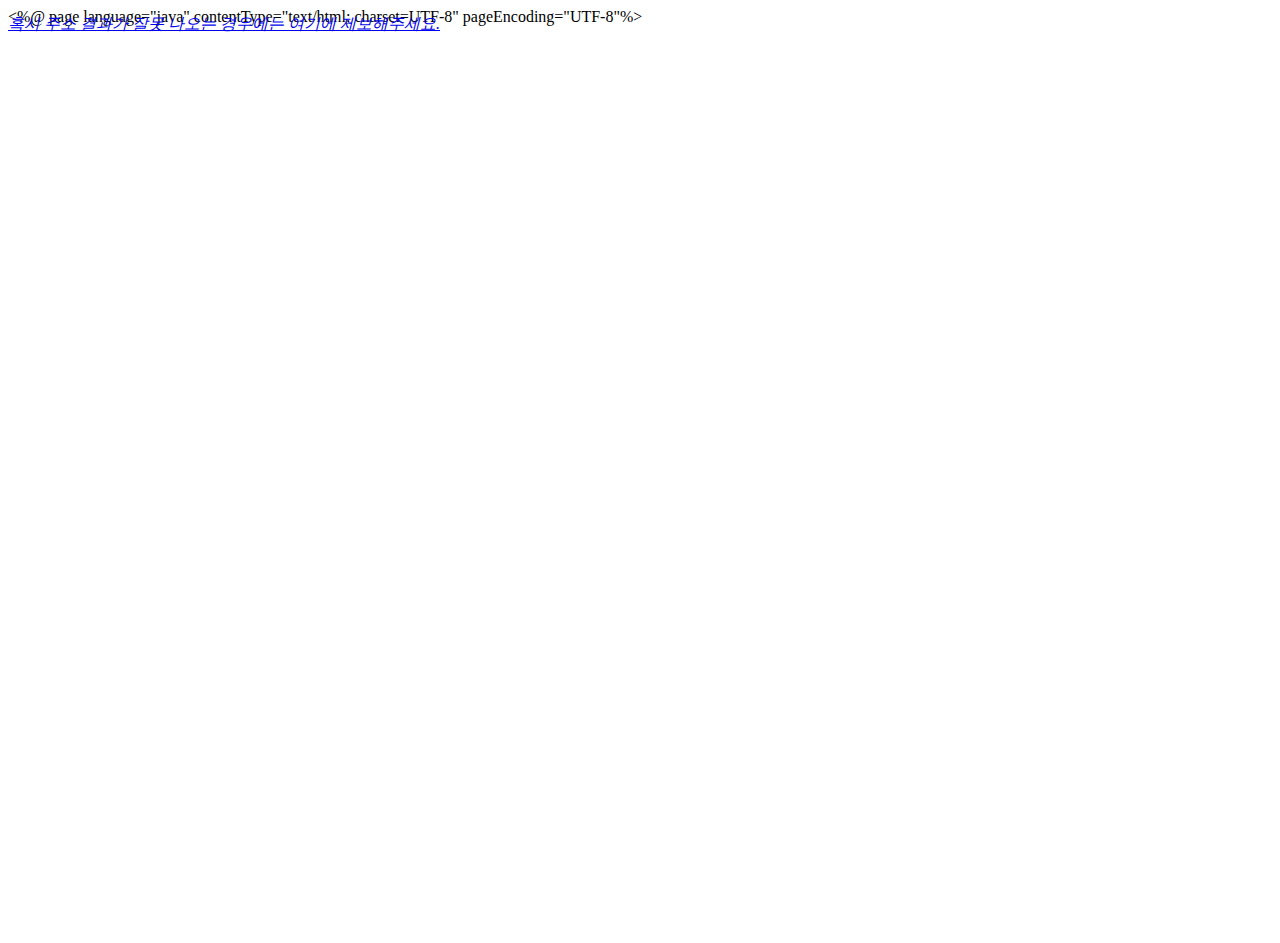
<file: src/main/resources/templates/address.html>
<%@ page language="java" contentType="text/html; charset=UTF-8" pageEncoding="UTF-8"%>
<!--<!DOCTYPE html>-->
<html>
<head>
    <meta charset="utf-8">
    <title>주소로 장소 표시하기</title>

</head>
<body>
<p style="margin-top:-12px">
    <em class="link">
        <a href="javascript:void(0);" onclick="window.open('http://fiy.daum.net/fiy/map/CsGeneral.daum', '_blank', 'width=981, height=650')">
            혹시 주소 결과가 잘못 나오는 경우에는 여기에 제보해주세요.
        </a>
    </em>
</p>
<div id="map" style="width:100%;height:100%;"></div>

<script type="text/javascript" src="//dapi.kakao.com/v2/maps/sdk.js?appkey=c00080a86c086a8578cf3f90e9e6a96d&libraries=services"></script>
<script>
    var mapContainer = document.getElementById('map'), // 지도를 표시할 div
        mapOption = {
            center: new kakao.maps.LatLng(33.450701, 126.570667), // 지도의 중심좌표
            level: 3 // 지도의 확대 레벨
        };

    // 지도를 생성합니다
    var map = new kakao.maps.Map(mapContainer, mapOption);

    // 주소-좌표 변환 객체를 생성합니다
    var geocoder = new kakao.maps.services.Geocoder();

    // 주소로 좌표를 검색합니다
    geocoder.addressSearch('경기도 시흥시 은행고길 85', function(result, status) {

        // 정상적으로 검색이 완료됐으면
        if (status === kakao.maps.services.Status.OK) {

            var coords = new kakao.maps.LatLng(result[0].y, result[0].x);

            // 결과값으로 받은 위치를 마커로 표시합니다
            var marker = new kakao.maps.Marker({
                map: map,
                position: coords
            });

            // 인포윈도우로 장소에 대한 설명을 표시합니다
            var infowindow = new kakao.maps.InfoWindow({
                content: '<div style="width:150px;text-align:center;padding:6px 0;">다빈이집</div>'
            });
            infowindow.open(map, marker);

            // 지도의 중심을 결과값으로 받은 위치로 이동시킵니다
            map.setCenter(coords);
        }
    });


    geocoder.addressSearch('서울특별시 성미산로 26길 40', function(result, status) {

        // 정상적으로 검색이 완료됐으면
        if (status === kakao.maps.services.Status.OK) {

            var coords = new kakao.maps.LatLng(result[0].y, result[0].x);

            // 결과값으로 받은 위치를 마커로 표시합니다
            var marker = new kakao.maps.Marker({
                map: map,
                position: coords
            });

            // 인포윈도우로 장소에 대한 설명을 표시합니다
            var infowindow = new kakao.maps.InfoWindow({
                content: '<div style="width:150px;text-align:center;padding:6px 0;">미누네집</div>'
            });
            infowindow.open(map, marker);

            // 지도의 중심을 결과값으로 받은 위치로 이동시킵니다
            map.setCenter(coords);
        }
    });

    geocoder.addressSearch('경기도 김포시 풍무동', function(result, status) {

        // 정상적으로 검색이 완료됐으면
        if (status === kakao.maps.services.Status.OK) {

            var coords = new kakao.maps.LatLng(result[0].y, result[0].x);

            // 결과값으로 받은 위치를 마커로 표시합니다
            var marker = new kakao.maps.Marker({
                map: map,
                position: coords
            });

            // 인포윈도우로 장소에 대한 설명을 표시합니다
            var infowindow = new kakao.maps.InfoWindow({
                content: '<div style="width:150px;text-align:center;padding:6px 0;">지서니집</div>'
            });
            infowindow.open(map, marker);

            // 지도의 중심을 결과값으로 받은 위치로 이동시킵니다
            map.setCenter(coords);
        }
    });

    geocoder.addressSearch('경기도 부천시 역곡동', function(result, status) {

        // 정상적으로 검색이 완료됐으면
        if (status === kakao.maps.services.Status.OK) {

            var coords = new kakao.maps.LatLng(result[0].y, result[0].x);

            // 결과값으로 받은 위치를 마커로 표시합니다
            var marker = new kakao.maps.Marker({
                map: map,
                position: coords
            });

            // 인포윈도우로 장소에 대한 설명을 표시합니다
            var infowindow = new kakao.maps.InfoWindow({
                content: '<div style="width:150px;text-align:center;padding:6px 0;">유나네집</div>'
            });
            infowindow.open(map, marker);

            // 지도의 중심을 결과값으로 받은 위치로 이동시킵니다
            map.setCenter(coords);
        }
    });

    geocoder.addressSearch('서울특별시 노원구 동일로207길 186', function(result, status) {

        // 정상적으로 검색이 완료됐으면
        if (status === kakao.maps.services.Status.OK) {

            var coords = new kakao.maps.LatLng(result[0].y, result[0].x);

            // 결과값으로 받은 위치를 마커로 표시합니다
            var marker = new kakao.maps.Marker({
                map: map,
                position: coords
            });

            // 인포윈도우로 장소에 대한 설명을 표시합니다
            var infowindow = new kakao.maps.InfoWindow({
                content: '<div style="width:150px;text-align:center;padding:6px 0;">예룡네 햅피 하우스</div>'
            });
            infowindow.open(map, marker);

            // 지도의 중심을 결과값으로 받은 위치로 이동시킵니다
            map.setCenter(coords);
        }
    });

    geocoder.addressSearch('경기도 성남시 분당구', function(result, status) {

        // 정상적으로 검색이 완료됐으면
        if (status === kakao.maps.services.Status.OK) {

            var coords = new kakao.maps.LatLng(result[0].y, result[0].x);

            // 결과값으로 받은 위치를 마커로 표시합니다
            var marker = new kakao.maps.Marker({
                map: map,
                position: coords
            });

            // 인포윈도우로 장소에 대한 설명을 표시합니다
            var infowindow = new kakao.maps.InfoWindow({
                content: '<div style="width:150px;text-align:center;padding:6px 0;">현상네집</div>'
            });
            infowindow.open(map, marker);

            // 지도의 중심을 결과값으로 받은 위치로 이동시킵니다
            map.setCenter(coords);
        }
    });

    geocoder.addressSearch('서울 강남구 언주로 508', function(result, status) {

        // 정상적으로 검색이 완료됐으면
        if (status === kakao.maps.services.Status.OK) {

            var coords = new kakao.maps.LatLng(result[0].y, result[0].x);

            // 결과값으로 받은 위치를 마커로 표시합니다
            var marker = new kakao.maps.Marker({
                map: map,
                position: coords
            });

            // 인포윈도우로 장소에 대한 설명을 표시합니다
            var infowindow = new kakao.maps.InfoWindow({
                content: '<div style="width:300px;text-align:center;padding:6px 0;">6월4일 새로운 행복의 시작</div>'
            });
            infowindow.open(map, marker);

            // 지도의 중심을 결과값으로 받은 위치로 이동시킵니다
            map.setCenter(coords);
        }
    });

    geocoder.addressSearch('서울 마포구 신수로 15', function(result, status) {

        // 정상적으로 검색이 완료됐으면
        if (status === kakao.maps.services.Status.OK) {

            var coords = new kakao.maps.LatLng(result[0].y, result[0].x);

            // 결과값으로 받은 위치를 마커로 표시합니다
            var marker = new kakao.maps.Marker({
                map: map,
                position: coords
            });

            // 인포윈도우로 장소에 대한 설명을 표시합니다
            var infowindow = new kakao.maps.InfoWindow({
                content: '<div style="width:300px;text-align:center;padding:6px 0;">97 존잘의 집</div>'
            });
            infowindow.open(map, marker);

            // 지도의 중심을 결과값으로 받은 위치로 이동시킵니다
            map.setCenter(coords);
        }
    });


    geocoder.addressSearch('서울특별시 양천구 목1동', function(result, status) {

        // 정상적으로 검색이 완료됐으면
        if (status === kakao.maps.services.Status.OK) {

            var coords = new kakao.maps.LatLng(result[0].y, result[0].x);

            // 결과값으로 받은 위치를 마커로 표시합니다
            var marker = new kakao.maps.Marker({
                map: map,
                position: coords
            });

            // 인포윈도우로 장소에 대한 설명을 표시합니다
            var infowindow = new kakao.maps.InfoWindow({
                content: '<div style="width:150px;text-align:center;padding:6px 0;">햅피주호하우스</div>'
            });
            infowindow.open(map, marker);

            // 지도의 중심을 결과값으로 받은 위치로 이동시킵니다
            map.setCenter(coords);
        }
    });

    geocoder.addressSearch('수원시 수원권선구 권선동 올림픽공원대우미래사랑 102동', function(result, status) {

        // 정상적으로 검색이 완료됐으면
        if (status === kakao.maps.services.Status.OK) {

            var coords = new kakao.maps.LatLng(result[0].y, result[0].x);

            // 결과값으로 받은 위치를 마커로 표시합니다
            var marker = new kakao.maps.Marker({
                map: map,
                position: coords
            });

            // 인포윈도우로 장소에 대한 설명을 표시합니다
            var infowindow = new kakao.maps.InfoWindow({
                content: '<div style="width:150px;text-align:center;padding:6px 0;">수원</div>'
            });
            infowindow.open(map, marker);

            // 지도의 중심을 결과값으로 받은 위치로 이동시킵니다
            map.setCenter(coords);
        }
    });
</script>
</body>
</html>
</file>
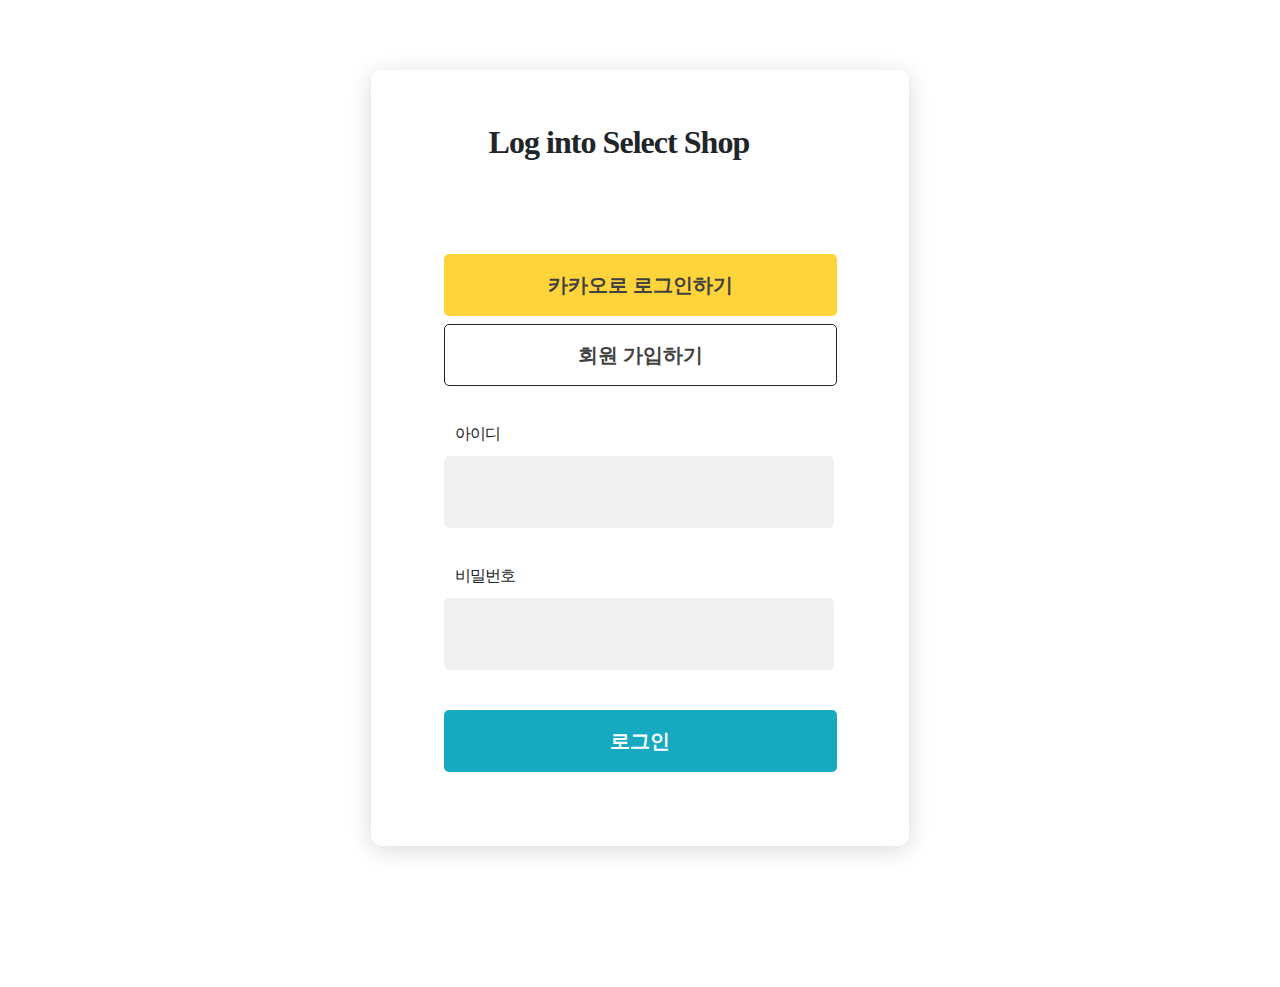
<file: src/main/resources/templates/login.html>
<!DOCTYPE html>
<html lang="en" xmlns="http://www.w3.org/1999/xhtml" xmlns:th="http://www.thymeleaf.org">
<head>
    <meta charset="UTF-8">
    <meta name="viewport"
          content="width=device-width, user-scalable=no, initial-scale=1.0, maximum-scale=1.0, minimum-scale=1.0">
    <meta http-equiv="X-UA-Compatible" content="ie=edge">
    <link rel="preconnect" href="https://fonts.gstatic.com">
    <link href="https://fonts.googleapis.com/css2?family=Nanum+Gothic&display=swap" rel="stylesheet">
    <link rel="stylesheet" type="text/css" href="../static/css/style.css">
    <meta charset="UTF-8">
    <title>로그인 페이지</title>
</head>
<body>
<div id="login-form">
    <div id="login-title">Log into Select Shop</div>
    <button id="login-kakao-btn" onclick="location.href='https://kauth.kakao.com/oauth/authorize?client_id=c44c554acf2b4bf8dafc77382e8dbb5a&redirect_uri=http://localhost:8080/user/kakao/callback&response_type=code'">
        카카오로 로그인하기
    </button>
    <button id="login-id-btn" onclick="location.href='/user/signup'">
        회원 가입하기
    </button>
    <form action="/user/login" method="post">
        <div class="login-id-label">아이디</div>
        <input type="text" name="username" class="login-input-box">

        <div class="login-id-label">비밀번호</div>
        <input type="password" name="password" class="login-input-box">

        <button id="login-id-submit">로그인</button>
    </form>
    <div id="login-failed" style="display:none" class="alert alert-danger" role="alert">로그인에 실패하였습니다.</div>
</div>
</body>
<script>
    const href = location.href;
    const queryString = href.substring(href.indexOf("?")+1)
    if (queryString === 'error') {
        const errorDiv = document.getElementById('login-failed');
        errorDiv.style.display = 'block';
    }
</script>
</html>
</file>
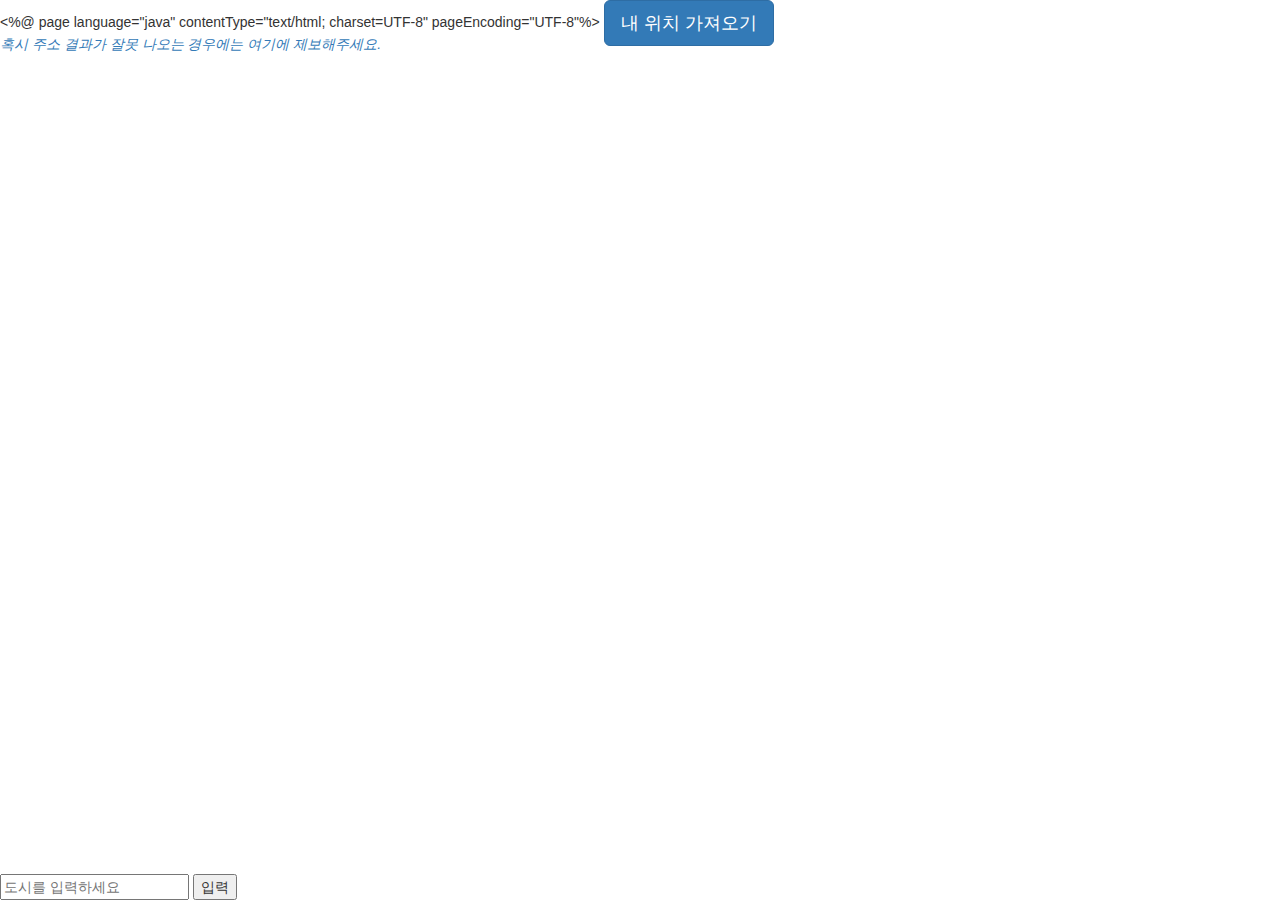
<file: src/main/resources/templates/maemae.html>
<%@ page language="java" contentType="text/html; charset=UTF-8" pageEncoding="UTF-8"%>
<!--<!DOCTYPE html>-->
<html>
<head>
    <meta charset="utf-8">
    <script src="https://ajax.googleapis.com/ajax/libs/jquery/3.5.1/jquery.min.js"></script>
    <title>주소로 장소 표시하기</title>

</head>
<body>
<!-- 부트스트랩 primary 버튼 -->
<button type="button" class="btn btn-lg btn-primary" id="getMyPositionBtn" onclick="getCurrentPosBtn()">내 위치 가져오기
</button>

<!-- 부트스트랩 이용을 위한 jQuery와 CDN -->
<script src="//code.jquery.com/jquery-1.11.3.min.js"></script>
<link rel="stylesheet" href="https://maxcdn.bootstrapcdn.com/bootstrap/3.3.2/css/bootstrap.min.css">
<script src="https://maxcdn.bootstrapcdn.com/bootstrap/3.3.2/js/bootstrap.min.js"></script>
<p style="margin-top:-12px">
    <em class="link">
        <a href="javascript:void(0);"
           onclick="window.open('http://fiy.daum.net/fiy/map/CsGeneral.daum', '_blank', 'width=981, height=650')">
            혹시 주소 결과가 잘못 나오는 경우에는 여기에 제보해주세요.
        </a>
    </em>
</p>
<div id="map" style="width:90%;height:90%;"></div>

<script type="text/javascript"
        src="//dapi.kakao.com/v2/maps/sdk.js?appkey=c00080a86c086a8578cf3f90e9e6a96d&libraries=services"></script>
<script>
    var mapContainer = document.getElementById('map'), // 지도를 표시할 div
        mapOption = {
            center: new kakao.maps.LatLng(33.450701, 126.570667), // 지도의 중심좌표
            level: 3 // 지도의 확대 레벨
        };

    // 지도를 생성합니다
    var map = new kakao.maps.Map(mapContainer, mapOption);
    getCurrentPosBtn();
    // 주소-좌표 변환 객체를 생성합니다
    var geocoder = new kakao.maps.services.Geocoder();

    var zoomControl = new kakao.maps.ZoomControl();
    map.addControl(zoomControl, kakao.maps.ControlPosition.RIGHT);

    // 지도가 확대 또는 축소되면 마지막 파라미터로 넘어온 함수를 호출하도록 이벤트를 등록합니다
    kakao.maps.event.addListener(map, 'zoom_changed', function () {

        // 지도의 현재 레벨을 얻어옵니다
        var level = map.getLevel();

        var message = '현재 지도 레벨은 ' + level + ' 입니다';
        console.log(message);

        if (level == 2) {
            $.ajax({
                type: "GET",
                url: "/api/search",
                success: function (response) {
                    for (let i = 0; i < response.length; i++) {
                        let row = response[i];
                        let address = row.address;
                        let price = row.price;
                        geocoder.addressSearch(address, function (result, status) {

                                // 정상적으로 검색이 완료됐으면
                                if (status === kakao.maps.services.Status.OK) {

                                    var coords = new kakao.maps.LatLng(result[0].y, result[0].x);
                                    var imageSrc = 'https://mwmw1.s3.ap-northeast-2.amazonaws.com/%EC%A0%9C%EB%AA%A9%EC%9D%84+%EC%9E%85%EB%A0%A5%ED%95%B4%EC%A3%BC%EC%84%B8%EC%9A%94_-001+(2).png', // 마커이미지의 주소입니다
                                        imageSize = new kakao.maps.Size(50, 50), // 마커이미지의 크기입니다
                                        imageOption = {offset: new kakao.maps.Point(27, 50)}; // 마커이미지의 옵션입니다. 마커의 좌표와 일치시킬 이미지 안에서의 좌표를 설정합니다

                                    var markerImage = new kakao.maps.MarkerImage(imageSrc, imageSize, imageOption)
                                    // 결과값으로 받은 위치를 마커로 표시합니다
                                    var marker = new kakao.maps.Marker({
                                        map: map,
                                        position: coords,
                                        image: markerImage
                                    });

                                    // 인포윈도우로 장소에 대한 설명을 표시합니다
                                    var infowindow = new kakao.maps.InfoWindow({
                                        content: `<div style="width:150px;text-align:center;padding:6px 0;">${address}:${price} 만원</div>`
                                    });
                                    infowindow.open(map, marker);

                                    // 지도의 중심을 결과값으로 받은 위치로 이동시킵니다
                                    // map.setCenter(coords);
                                }
                            }
                        )
                    }
                }
            });
        }
        // 현재 지도 중심좌표로 주소를 검색해서 지도 좌측 상단에 표시합니다
        searchAddrFromCoords(map.getCenter(), displayCenterInfo);


        // 주소로 좌표를 검색합니다


        function locationLoadSuccess(pos) {
            // 현재 위치 받아오기
            var currentPos = new kakao.maps.LatLng(pos.coords.latitude, pos.coords.longitude);
            console.log(currentPos);

            // 지도 이동(기존 위치와 가깝다면 부드럽게 이동)
            map.panTo(currentPos);

            // 마커 생성
            var marker = new kakao.maps.Marker({
                position: currentPos
            });

            // 기존에 마커가 있다면 제거
            marker.setMap(null);
            marker.setMap(map);
        };

        function locationLoadError(pos) {
            alert('위치 정보를 가져오는데 실패했습니다.');
        };

        // 위치 가져오기 버튼 클릭시
        function getCurrentPosBtn() {
            navigator.geolocation.getCurrentPosition(locationLoadSuccess, locationLoadError);
        };

        function searchCity(){
            let city = $('#inputCity').val();
        }
        }


        function searchAddrFromCoords(coords, callback) {
            // 좌표로 행정동 주소 정보를 요청합니다
            geocoder.coord2RegionCode(coords.getLng(), coords.getLat(), callback);
        };




</script>
<input id="inputCity" placeholder="도시를 입력하세요">
<button onclick="">입력</button>
</body>
</html>
</file>
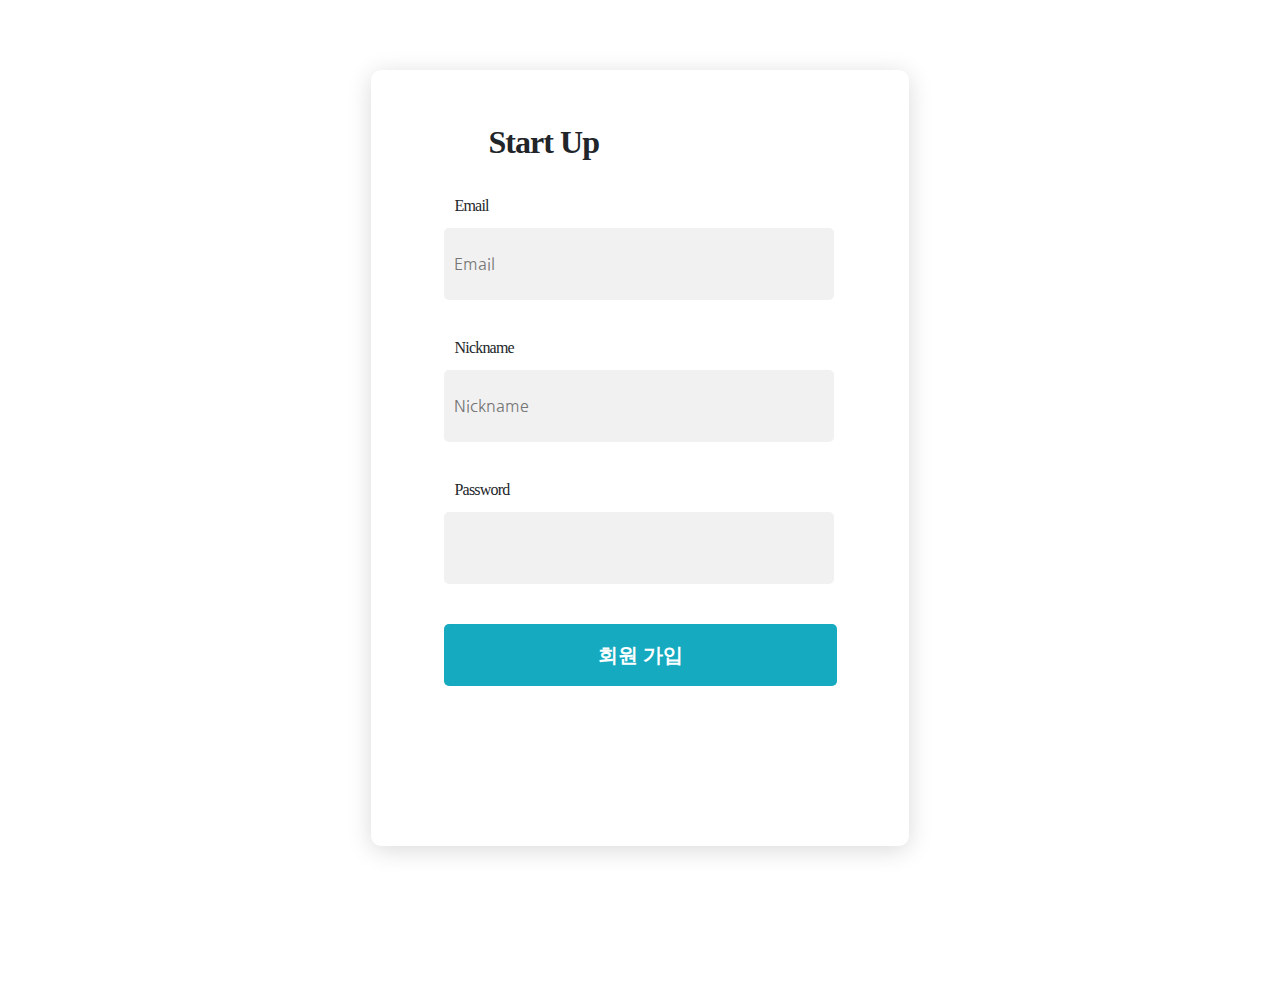
<file: src/main/resources/templates/signup.html>
<!DOCTYPE html>
<html lang="en" xmlns="http://www.w3.org/1999/xhtml" xmlns:th="http://www.thymeleaf.org">
<head>
    <meta charset="UTF-8">
    <meta name="viewport"
          content="width=device-width, user-scalable=no, initial-scale=1.0, maximum-scale=1.0, minimum-scale=1.0">
    <meta http-equiv="X-UA-Compatible" content="ie=edge">
    <link rel="preconnect" href="https://fonts.gstatic.com">
    <link href="https://fonts.googleapis.com/css2?family=Nanum+Gothic&display=swap" rel="stylesheet">
    <link rel="stylesheet" type="text/css" href="../static/css/style.css">
    <meta charset="UTF-8">
    <title>회원가입 페이지</title>
    <script>
        function onclickAdmin() {
// Get the checkbox
            var checkBox = document.getElementById("admin-check");
// Get the output text
            var box = document.getElementById("admin-token");

// If the checkbox is checked, display the output text
            if (checkBox.checked == true){
                box.style.display = "block";
            } else {
                box.style.display = "none";
            }
        }
    </script>
</head>
<body>
<div id="login-form">
    <div id="login-title">Start Up</div>

    <form action="/user/signup" method="post">
        <div class="login-id-label">Email</div>
        <input type="text" name="userEmail" placeholder="Email" class="login-input-box">

        <div class="login-id-label">Nickname</div>
        <input type="text" name="nickname" placeholder="Nickname" class="login-input-box">
        
        <div class="login-id-label">Password</div>
        <input type="password" name="password" class="login-input-box">


<!--        <div>-->
<!--            <input id="admin-check" type="checkbox" name="admin" onclick="onclickAdmin()" style="margin-top: 40px;">관리자-->
<!--            <input id="admin-token" type="password" name="adminToken" placeholder="관리자 암호" class="login-input-box" style="display:none">-->
<!--        </div>-->
        <button id="login-id-submit">회원 가입</button>
    </form>
</div>
</body>
</html>
</file>
<file: src/main/resources/static/css/style.css>
* {
    font-family: 'Nanum Gothic', sans-serif;
}

body {
    margin: 0px;
}

#search-result-box {
    margin-top: 15px;
}

.search-itemDto {
    width: 530px;
    display: flex;
    flex-direction: row;
    align-content: center;
    justify-content: space-around;
}

.search-itemDto-left img {
    width: 159px;
    height: 159px;
}

.search-itemDto-center {
    display: flex;
    flex-direction: column;
    align-items: center;
    justify-content: space-evenly;
}

.search-itemDto-center div {
    width: 280px;
    height: 23px;
    font-size: 18px;
    font-weight: normal;
    font-stretch: normal;
    font-style: normal;
    line-height: 1.3;
    letter-spacing: -0.9px;
    text-align: left;
    color: #343a40;
    overflow: hidden;
    white-space: nowrap;
    text-overflow: ellipsis;
}

.search-itemDto-center div.price {
    height: 27px;
    font-size: 27px;
    font-weight: 600;
    font-stretch: normal;
    font-style: normal;
    line-height: 1;
    letter-spacing: -0.54px;
    text-align: left;
    color: #E8344E;
}

.search-itemDto-center span.unit {
    width: 17px;
    height: 18px;
    font-size: 18px;
    font-weight: 500;
    font-stretch: normal;
    font-style: normal;
    line-height: 1;
    letter-spacing: -0.9px;
    text-align: center;
    color: #000000;
}

.search-itemDto-right {
    display: inline-block;
    height: 100%;
    vertical-align: middle
}

.search-itemDto-right img {
    height: 25px;
    width: 25px;
    vertical-align: middle;
    margin-top: 60px;
    cursor: pointer;
}

input#query {
    padding: 15px;
    width: 526px;
    border-radius: 2px;
    background-color: #e9ecef;
    border: none;

    background-image: url('../images/icon-search.png');
    background-repeat: no-repeat;
    background-position: right 10px center;
    background-size: 20px 20px;
}

input#query::placeholder {
    padding: 15px;
}

button {
    color: white;
    border-radius: 4px;
    border-radius: none;
}

.popup-container {
    display: none;
    position: fixed;
    top: 0;
    left: 0;
    bottom: 0;
    right: 0;
    background-color: rgba(0, 0, 0, 0.5);
    align-items: center;
    justify-content: center;
}

.popup-container.active {
    display: flex;
}

.popup {
    padding: 20px;
    box-shadow: 2px 2px 10px rgba(0, 0, 0, 0.3);
    position: relative;
    width: 370px;
    height: 209px;
    border-radius: 11px;
    background-color: #ffffff;
}

.popup h1 {
    margin: 0px;
    font-size: 22px;
    font-weight: 500;
    font-stretch: normal;
    font-style: normal;
    line-height: 1;
    letter-spacing: -1.1px;
    color: #000000;
}

.popup input {
    width: 320px;
    height: 22px;
    border-radius: 2px;
    border: solid 1.1px #dee2e6;
    margin-right: 9px;
    margin-bottom: 10px;
    padding-left: 10px;
}

.popup button.close {
    position: absolute;
    top: 15px;
    right: 15px;
    color: #adb5bd;
    background-color: #fff;
    font-size: 19px;
    border: none;
}

.popup button.cta {
    width: 369.1px;
    height: 43.9px;
    border-radius: 2px;
    background-color: #15aabf;
    border: none;
}

#search-area, #see-area {
    width: 530px;
    margin: auto;
}

.nav {
    width: 530px;
    margin: 30px auto;
    display: flex;
    align-items: center;
    justify-content: space-around;
}

.nav div {
    cursor: pointer;
}

.nav div.active {
    font-weight: 700;
}

.header {
    height: 255px;
    box-sizing: border-box;
    background-color: #15aabf;
    color: white;
    text-align: center;
    padding-top: 80px;
    /*padding: 50px;*/
    font-size: 45px;
    font-weight: bold;
}

#header-title-login-user {
    font-size: 36px;
    letter-spacing: -1.08px;
}

#header-title-select-shop {
    margin-top: 20px;
    font-size: 45px;
    letter-spacing: 1.1px;
}

#product-container {
    grid-template-columns: 100px 50px 100px;
    grid-template-rows: 80px auto 80px;
    column-gap: 10px;
    row-gap: 15px;
}

.product-card {
    width: 300px;
    margin: auto;
    cursor: pointer;
}

.product-card .card-header {
    width: 300px;
}

.product-card .card-header img {
    width: 300px;
}

.product-card .card-body {
    margin-top: 15px;
}

.product-card .card-body .title {
    font-size: 11px;
    font-weight: normal;
    font-stretch: normal;
    font-style: normal;
    line-height: 1;
    letter-spacing: -0.75px;
    text-align: left;
    color: #343a40;
    margin-bottom: 10px;
    overflow: hidden;
    white-space: nowrap;
    text-overflow: ellipsis;
}

.product-card .card-body .lprice {
    font-size: 15.8px;
    font-weight: normal;
    font-stretch: normal;
    font-style: normal;
    line-height: 1;
    letter-spacing: -0.79px;
    color: #000000;
    margin-bottom: 10px;
}

.product-card .card-body .lprice span {
    font-size: 13.4px;
    font-weight: 600;
    font-stretch: normal;
    font-style: normal;
    line-height: 1;
    letter-spacing: -0.43px;
    text-align: left;
    color: #E8344E;
}

.product-card .card-body .isgood {
    margin-top: 10px;
    padding: 10px 20px;
    color: white;
    border-radius: 2.6px;
    background-color: #ff8787;
    width: 48px;
}

.pagination {
    margin-top: 12px;
    margin-left: auto;
    margin-right: auto;
    width: 53%;
}

.folder-active {
    background-color: crimson !important;;
}

.none {
    display: none;
}

.folder-bar {
    width: 100%;
    overflow: hidden;
}

.folder-black, .folder-black:hover {
    color: #fff!important;
    background-color: #000!important;
}

.folder-bar .folder-button {
    white-space: normal;
}
.folder-bar .folder-bar-item {
    padding: 8px 16px;
    float: left;
    width: auto;
    border: none;
    display: block;
    outline: 0;
}

.folder-btn, .folder-button {
    border: none;
    display: inline-block;
    padding: 8px 16px;
    vertical-align: middle;
    overflow: hidden;
    text-decoration: none;
    color: inherit;
    background-color: inherit;
    text-align: center;
    cursor: pointer;
    white-space: nowrap;
}

#login-form {
    width: 538px;
    height: 720px;
    margin: 70px auto 141px auto;
    display: flex;
    flex-direction: column;
    justify-content: flex-start;
    align-items: center;
    /*gap: 96px;*/
    padding: 56px 0 0;
    border-radius: 10px;
    box-shadow: 0 4px 25px 0 rgba(0, 0, 0, 0.15);
    background-color: #ffffff;
}

#login-title {
    width: 303px;
    height: 32px;
    /*margin: 56px auto auto auto;*/
    flex-grow: 0;
    font-family: SpoqaHanSansNeo;
    font-size: 32px;
    font-weight: bold;
    font-stretch: normal;
    font-style: normal;
    line-height: 1;
    letter-spacing: -0.96px;
    text-align: left;
    color: #212529;
}

#login-kakao-btn {
    border-width: 0;
    margin: 96px 0 8px;
    width: 393px;
    height: 62px;
    flex-grow: 0;
    display: flex;
    flex-direction: row;
    justify-content: center;
    align-items: center;
    gap: 10px;
    /*margin: 0 0 8px;*/
    padding: 11px 12px;
    border-radius: 5px;
    background-color: #ffd43b;

    font-family: SpoqaHanSansNeo;
    font-size: 20px;
    font-weight: bold;
    font-stretch: normal;
    font-style: normal;
    color: #414141;
}

#login-id-btn {
    width: 393px;
    height: 62px;
    flex-grow: 0;
    display: flex;
    flex-direction: row;
    justify-content: center;
    align-items: center;
    gap: 10px;
    /*margin: 8px 0 0;*/
    padding: 11px 12px;
    border-radius: 5px;
    border: solid 1px #212529;
    background-color: #ffffff;

    font-family: SpoqaHanSansNeo;
    font-size: 20px;
    font-weight: bold;
    font-stretch: normal;
    font-style: normal;
    color: #414141;
}

.login-input-box {
    border-width: 0;

    width: 370px !important;
    height: 52px;
    margin: 14px 0 0;
    border-radius: 5px;
    background-color: #e9ecef;
}

.login-id-label {
    /*width: 44.1px;*/
    /*height: 16px;*/
    width: 382px;
    padding-left: 11px;
    margin-top: 40px;
    /*margin: 0 337.9px 14px 11px;*/
    font-family: NotoSansCJKKR;
    font-size: 16px;
    font-weight: normal;
    font-stretch: normal;
    font-style: normal;
    line-height: 1;
    letter-spacing: -0.8px;
    text-align: left;
    color: #212529;
}

#login-id-submit {
    border-width: 0;
    width: 393px;
    height: 62px;
    flex-grow: 0;
    display: flex;
    flex-direction: row;
    justify-content: center;
    align-items: center;
    gap: 10px;
    margin: 40px 0 0;
    padding: 11px 12px;
    border-radius: 5px;
    background-color: #15aabf;

    font-family: SpoqaHanSansNeo;
    font-size: 20px;
    font-weight: bold;
    font-stretch: normal;
    font-style: normal;
    line-height: 1;
    letter-spacing: normal;
    text-align: center;
    color: #ffffff;
}

#logout-text {
    position:absolute;
    top:48px;
    right:48px;
    font-size: 18px;
    font-family: SpoqaHanSansNeo;
    font-size: 18px;
    font-weight: 500;
    font-stretch: normal;
    font-style: normal;
    line-height: 1;
    letter-spacing: 0.36px;
    text-align: center;
    color: #ffffff;
}

@media ( max-width: 768px ) {
    body {
        margin: 0px;
    }

    #search-result-box {
        margin-top: 15px;
    }

    .search-itemDto {
        width: 330px;
        display: flex;
        flex-direction: row;
        align-content: center;
        justify-content: space-around;
    }

    .search-itemDto-left img {
        width: 80px;
        height: 80px;
    }

    .search-itemDto-center {
        display: flex;
        flex-direction: column;
        align-items: center;
        justify-content: space-evenly;
    }

    .search-itemDto-center div {
        width: 190px;
        height: 23px;
        font-size: 13px;
        font-weight: normal;
        font-stretch: normal;
        font-style: normal;
        line-height: 1.3;
        letter-spacing: -0.9px;
        text-align: left;
        color: #343a40;
        overflow: hidden;
        white-space: nowrap;
        text-overflow: ellipsis;
    }

    .search-itemDto-center div.price {
        height: 27px;
        font-size: 17px;
        font-weight: 600;
        font-stretch: normal;
        font-style: normal;
        line-height: 1;
        letter-spacing: -0.54px;
        text-align: left;
        color: #E8344E;
    }

    .search-itemDto-center span.unit {
        width: 17px;
        height: 18px;
        font-size: 14px;
        font-weight: 500;
        font-stretch: normal;
        font-style: normal;
        line-height: 1;
        letter-spacing: -0.9px;
        text-align: center;
        color: #000000;
    }

    .search-itemDto-right {
        display: inline-block;
        height: 100%;
        vertical-align: middle
    }

    .search-itemDto-right img {
        height: 14px;
        width: 14px;
        vertical-align: middle;
        margin-top: 26px;
        cursor: pointer;
        padding-right: 20px;
    }

    input#query {
        padding: 15px;
        width: 290px;
        border-radius: 2px;
        background-color: #e9ecef;
        border: none;

        background-image: url('../images/icon-search.png');
        background-repeat: no-repeat;
        background-position: right 10px center;
        background-size: 20px 20px;
    }

    input#query::placeholder {
        padding: 15px;
    }

    button {
        color: white;
        border-radius: 4px;
        border-radius: none;
    }

    .popup-container {
        display: none;
        position: fixed;
        top: 0;
        left: 0;
        bottom: 0;
        right: 0;
        background-color: rgba(0, 0, 0, 0.5);
        align-items: center;
        justify-content: center;
    }

    .popup-container.active {
        display: flex;
    }

    .popup {
        position: absolute;
        bottom: 0px;
        width: 333px;
        border-radius: 11px 11px 0px 0px;
    }

    .popup input {
        width: 278px !important;
        height: 39px;
        border-radius: 2px;
        border: solid 1.1px #dee2e6;
        margin-right: 9px;
        margin-bottom: 10px;
        padding-left: 10px;
    }

    .popup p {
        font-size: 14px;
    }

    .popup button.close {
        position: absolute;
        top: 15px;
        right: 15px;
        color: #adb5bd;
        background-color: #fff;
        font-size: 19px;
        border: none;
    }

    .popup button.cta {
        width: 319px;
        height: 43.9px;
        border-radius: 2px;
        background-color: #15aabf;
        border: none;
    }

    #search-area, #see-area {
        width: 330px;
        margin: auto;
    }

    .nav {
        width: 330px;
        margin: 30px auto;
        display: flex;
        align-items: center;
        justify-content: space-around;
    }

    .nav div {
        cursor: pointer;
    }

    .nav div.active {
        font-weight: 700;
    }

    .header {
        height: 255px;
        box-sizing: border-box;
        background-color: #15aabf;
        color: white;
        text-align: center;
        padding-top: 80px;
        /*padding: 50px;*/
        font-size: 45px;
        font-weight: bold;
    }

    /*#product-container {*/
    /* grid-template-columns: 100px 50px 100px;*/
    /* grid-template-rows: 80px auto 80px;*/
    /* column-gap: 10px;*/
    /* row-gap: 15px;*/
    /*}*/

    /*.product-card {*/
    /* width: 300px;*/
    /* margin: auto;*/
    /* cursor: pointer;*/
    /*}*/

    /*.product-card .card-header {*/
    /* width: 300px;*/
    /*}*/

    /*.product-card .card-header img {*/
    /* width: 300px;*/
    /*}*/

    /*.product-card .card-body {*/
    /* margin-top: 15px;*/
    /*}*/

    /*.product-card .card-body .title {*/
    /* font-size: 15px;*/
    /* font-weight: normal;*/
    /* font-stretch: normal;*/
    /* font-style: normal;*/
    /* line-height: 1;*/
    /* letter-spacing: -0.75px;*/
    /* text-align: left;*/
    /* color: #343a40;*/
    /* margin-bottom: 10px;*/
    /* overflow: hidden;*/
    /* white-space: nowrap;*/
    /* text-overflow: ellipsis;*/
    /*}*/

    /*.product-card .card-body .lprice {*/
    /* font-size: 15.8px;*/
    /* font-weight: normal;*/
    /* font-stretch: normal;*/
    /* font-style: normal;*/
    /* line-height: 1;*/
    /* letter-spacing: -0.79px;*/
    /* color: #000000;*/
    /* margin-bottom: 10px;*/
    /*}*/

    /*.product-card .card-body .lprice span {*/
    /* font-size: 21.4px;*/
    /* font-weight: 600;*/
    /* font-stretch: normal;*/
    /* font-style: normal;*/
    /* line-height: 1;*/
    /* letter-spacing: -0.43px;*/
    /* text-align: left;*/
    /* color: #E8344E;*/
    /*}*/

    /*.product-card .card-body .isgood {*/
    /* margin-top: 10px;*/
    /* padding: 10px 20px;*/
    /* color: white;*/
    /* border-radius: 2.6px;*/
    /* background-color: #ff8787;*/
    /* width: 48px;*/
    /*}*/

    .none {
        display: none;
    }

    input#kakao-login {
        padding: 15px;
        width: 526px;
        border-radius: 2px;
        background-color: #e9ecef;
        border: none;

        background-image: url('images/kakao_login_medium_narrow.png');
        background-repeat: no-repeat;
        background-position: right 10px center;
        background-size: 20px 20px;
    }
}

.autocomplete {
    /*the container must be positioned relative:*/
    position: relative;
    display: inline-block;
}
input {
    border: 1px solid transparent;
    background-color: #f1f1f1;
    padding: 10px;
    font-size: 16px;
}
input[type=text] {
    background-color: #f1f1f1;
    /*width: 100%;*/
}
input[type=password] {
    background-color: #f1f1f1;
    /*width: 100%;*/
}
input[type=submit] {
    background-color: DodgerBlue;
    color: #fff;
}
.autocomplete-items {
    position: absolute;
    border: 1px solid #d4d4d4;
    border-bottom: none;
    border-top: none;
    z-index: 99;
    /*position the autocomplete items to be the same width as the container:*/
    top: 100%;
    left: 0;
    right: 0;
}
.autocomplete-items div {
    padding: 10px;
    cursor: pointer;
    background-color: #fff;
    border-bottom: 1px solid #d4d4d4;
}
.autocomplete-items div:hover {
    /*when hovering an item:*/
    background-color: #e9e9e9;
}
.autocomplete-active {
    /*when navigating through the items using the arrow keys:*/
    background-color: DodgerBlue !important;
    color: #ffffff;
}

.alert-danger {
    color: #721c24;
    background-color: #f8d7da;
    border-color: #f5c6cb;
}

.alert {
    width: 300px;
    margin-top: 22px;
    padding: 1.75rem 1.25rem;
    border: 1px solid transparent;
    border-radius: .25rem;
}
</file>
